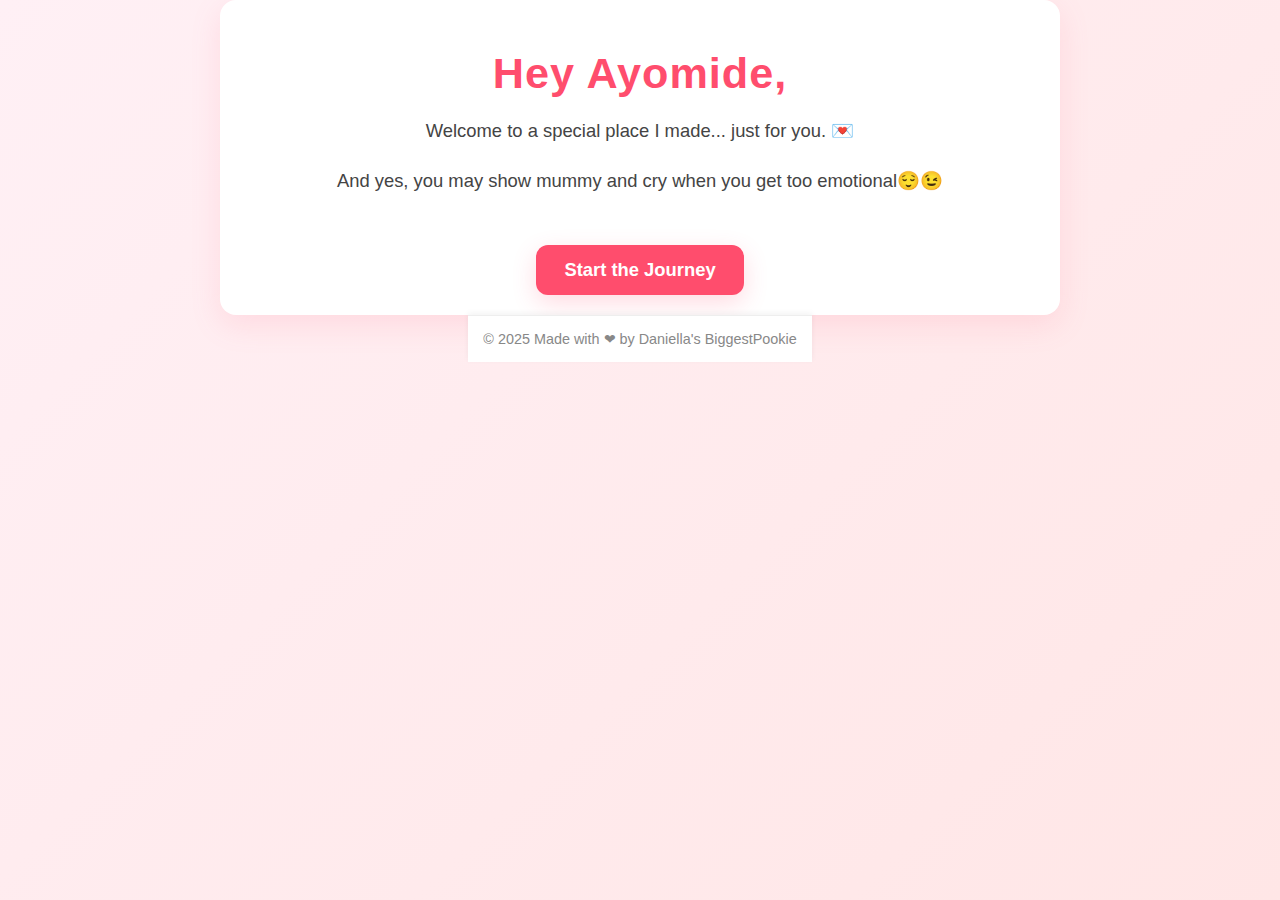
<file: index.html>
<!-- index.html -->
<!DOCTYPE html>
<html lang="en">
<head>
  <meta charset="UTF-8" />
  <meta name="viewport" content="width=device-width, initial-scale=1.0"/>
  <title>Just For You ❤</title>
  <link rel="stylesheet" href="style.css" />
</head>
<body>
  <div class="container">
    <h1>Hey Ayomide,</h1>
    <p>Welcome to a special place I made... just for you. 💌</p>
     <p>And yes, you may show mummy and cry when you get too emotional😌😉</p>
    <a href="reasons.html" class="btn">Start the Journey</a>
  </div>
  <footer class="footer">
  &copy; 2025 Made with ❤ by Daniella's BiggestPookie
</footer>
</body>
</html>
</file>
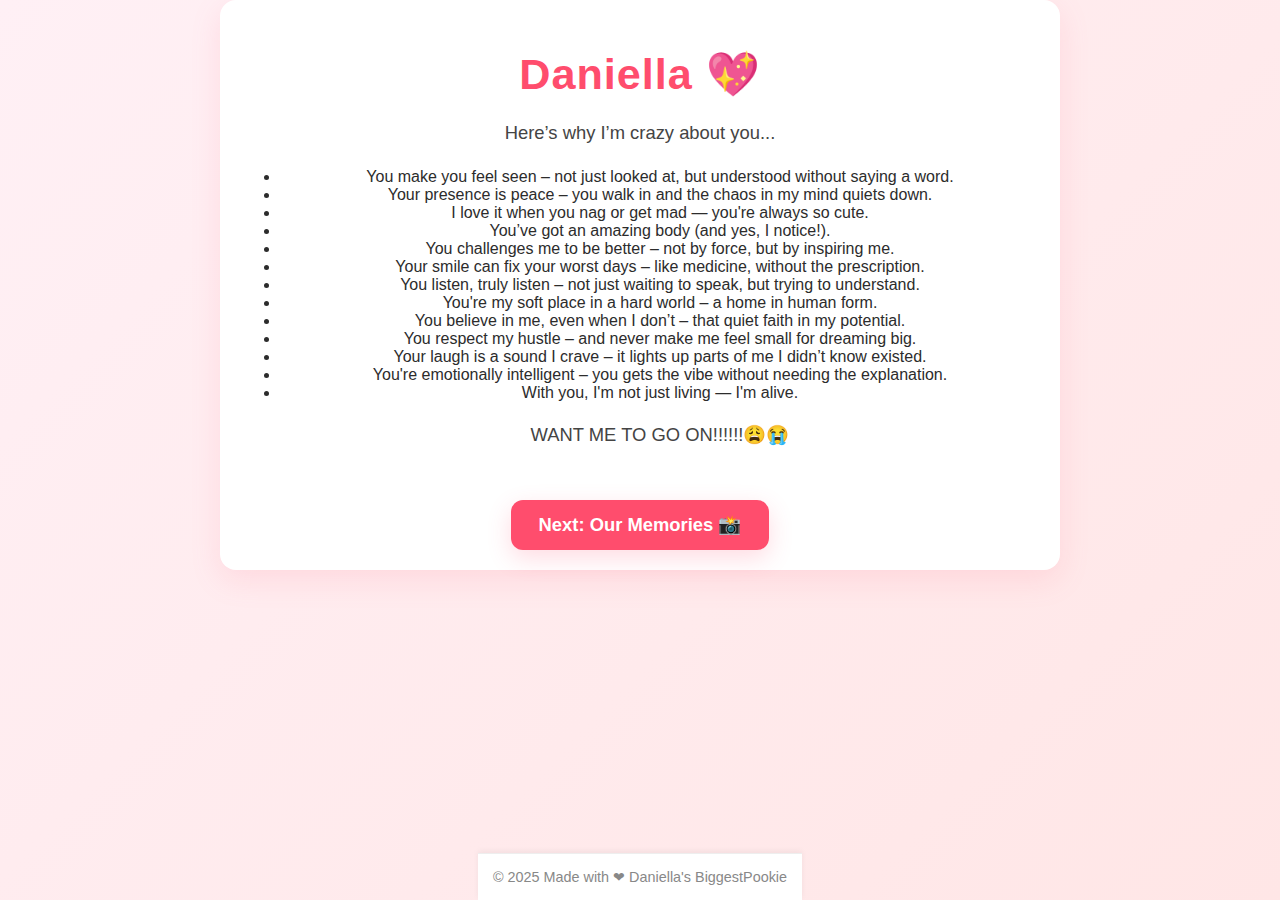
<file: reasons.html>
<!-- reasons.html -->
<!DOCTYPE html>
<html lang="en">
<head>
  <meta charset="UTF-8" />
  <meta name="viewport" content="width=device-width, initial-scale=1.0"/>
  <title>Reasons I Love You</title>
  <link rel="stylesheet" href="style.css" />
</head>
  <div class="container">
    <h1>Daniella 💖</h1>
    <p>Here’s why I’m crazy about you...</p>
    <ul class="love-list">
      <li>You make you feel seen – not just looked at, but understood without saying a word.</li>
      <li>Your presence is peace – you walk in and the chaos in my mind quiets down.</li>
      <li>I love it when you nag or get mad — you're always so cute.</li>
      <li>You’ve got an amazing body (and yes, I notice!).</li>
      <li>You challenges me to be better – not by force, but by inspiring me.</li>
      <li>Your smile can fix your worst days – like medicine, without the prescription.</li>
      <li>You listen, truly listen – not just waiting to speak, but trying to understand.</li>
      <li>You're my soft place in a hard world – a home in human form.</li>
      <li>You believe in me, even when I don’t – that quiet faith in my potential.</li>
      <li>You respect my hustle – and never make me feel small for dreaming big.</li>
      <li> Your laugh is a sound I crave – it lights up parts of me I didn’t know existed.</li>
      <li>You're emotionally intelligent – you gets the vibe without needing the explanation.</li>
      <li>With you, I'm not just living — I'm alive.</li>
      <p>WANT ME TO GO ON!!!!!!😩😭</p>
    </ul>
    <a href="memories.html" class="btn">Next: Our Memories 📸</a>
  </div>
 <body>
  <main class="main-content">
    <!-- Your page content goes here -->
  </main>

  <footer class="footer">
    &copy; 2025 Made with ❤ Daniella's BiggestPookie
  </footer>

</body>
</html>
</file>
<file: style.css>
@import url('https://fonts.googleapis.com/css2?family=Quicksand:wght@400;600&display=swap');

/* RESET & BASE STYLES */
html, body {
  margin: 0;
  padding: 0;
  height: 100%;
  font-family: 'Quicksand', sans-serif;
  background: linear-gradient(135deg, #fff0f5, #ffe6e6);
  color: #2c2c2c;
  scroll-behavior: smooth;
}

/* PAGE WRAPPER */
.page-wrapper {
  display: flex;
  flex-direction: column;
  min-height: 100vh;
}

/* MAIN CONTENT */
.main-content {
  flex: 1;
  padding: 30px 20px;
  display: flex;
  flex-direction: column;
  align-items: center;
}

/* CONTAINER */
.container {
  max-width: 850px;
  width: 100%;
  background: #ffffff;
  border-radius: 16px;
  padding: 40px 30px;
  box-shadow: 0 10px 30px rgba(255, 105, 135, 0.15);
  text-align: center;
  animation: fadeIn 0.8s ease-out;
}

/* HEADERS & TEXT */
h1 {
  color: #ff4d6d;
  font-size: 2.7em;
  margin-bottom: 10px;
  letter-spacing: 1px;
}

p {
  font-size: 1.15em;
  color: #444;
  margin-bottom: 20px;
  line-height: 1.6;
}

/* MEDIA STYLES */
.memory-img,
.memory-video {
  max-width: 95%;
  height: auto;
  margin: 25px auto;
  display: block;
  border-radius: 16px;
  box-shadow: 0 4px 20px rgba(0, 0, 0, 0.08);
  transition: transform 0.3s ease;
}

.memory-img:hover,
.memory-video:hover {
  transform: scale(1.02);
}

/* BUTTON STYLES */
.btn {
  display: inline-block;
  margin-top: 30px;
  padding: 14px 28px;
  background-color: #ff4d6d;
  color: white;
  text-decoration: none;
  border-radius: 12px;
  font-weight: 600;
  font-size: 1.15em;
  transition: all 0.3s ease;
  box-shadow: 0 8px 24px rgba(255, 77, 109, 0.2);
}

.btn:hover {
  background-color: #e60039;
  transform: translateY(-2px) scale(1.03);
}

/* FOOTER */
.footer {
  padding: 15px;
  font-size: 0.9em;
  color: #888;
  text-align: center;
  background-color: #fff;
  border-top: 1px solid #eee;
  box-shadow: 0 -2px 6px rgba(0, 0, 0, 0.05);
}

/* ANIMATIONS */
@keyframes fadeIn {
  from {
    opacity: 0;
    transform: translateY(30px);
  }
  to {
    opacity: 1;
    transform: translateY(0);
  }
}
#music-toggle {
  position: fixed;
  bottom: 100px;
  right: 25px;
  background-color: #ff4d6d;
  color: white;
  font-size: 20px;
  border: none;
  border-radius: 50%;
  width: 50px;
  height: 50px;
  cursor: pointer;
  box-shadow: 0 6px 20px rgba(255, 77, 109, 0.3);
  z-index: 1000;
  transition: background-color 0.3s ease, transform 0.2s ease;
}

#music-toggle:hover {
  background-color: #e60039;
  transform: scale(1.1);
}
body {
  margin: 0;
  padding: 0;
  font-family: 'Segoe UI', sans-serif;
  background-color: #fefefe;
  display: flex;
  flex-direction: column;
  align-items: center;
  justify-content: start;
  min-height: 100vh;
}

.container {
  max-width: 800px;
  width: 90%;
  margin: 0 auto;
  text-align: center;
  padding: 20px;
}
</file>
